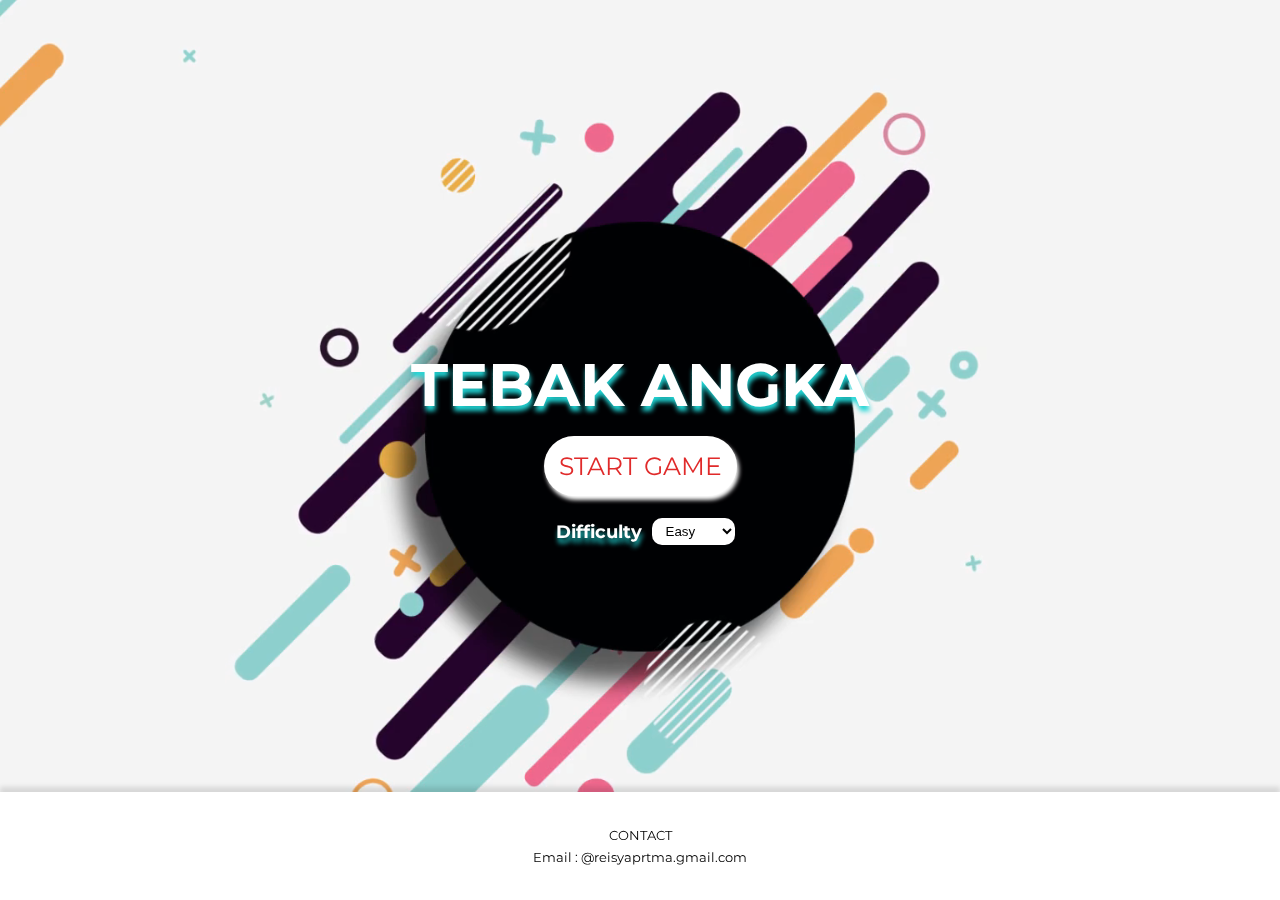
<file: index.html>
<html id="html">

<head>
    <title>TEBAK ANGKA</title>
    <meta name="viewport" content="width=device-width, initial-scale=1">
    <link rel="stylesheet" href="style.css">
    <link rel="preconnect" href="https://fonts.googleapis.com">
    <link rel="preconnect" href="https://fonts.gstatic.com" crossorigin>
    <link
        href="https://fonts.googleapis.com/css2?family=Montserrat:wght@500&family=Potta+One&family=RocknRoll+One&display=swap"
        rel="stylesheet">
</head>

<body>
    <div class="video">
        <video id="background-video" autoplay loop muted
            poster="background.mp4">
            <source src="background.mp4" type="video/mp4">
        </video>
    </div>
    <div class="isi">
        <h1>TEBAK ANGKA</h1>
        <a id="tombol" href="main.html">START GAME</a>
        <div class="diffbox">
            <h1 class="hdiff">Difficulty</h1>
            <form id="form" name="form" onsubmit="return false" class="gender">
                <select name="" id="difficulty">
                    <option value="easy" id="easy">Easy</option>
                    <option value="normal" id="normal">Normal</option>
                    <option value="hard" id="hard">Hard</option>
                    <option value="dewa" id="dewa">Dewa</option>
                </select>
            </form>
        </div>
    </div>
    <div class="footer">
        <li class="fli">
            CONTACT
        </li>
        <li class="fli">
            Email : @reisyaprtma.gmail.com
        </li>
    </div>
    <script src="script.js"></script>
</body>
</file>
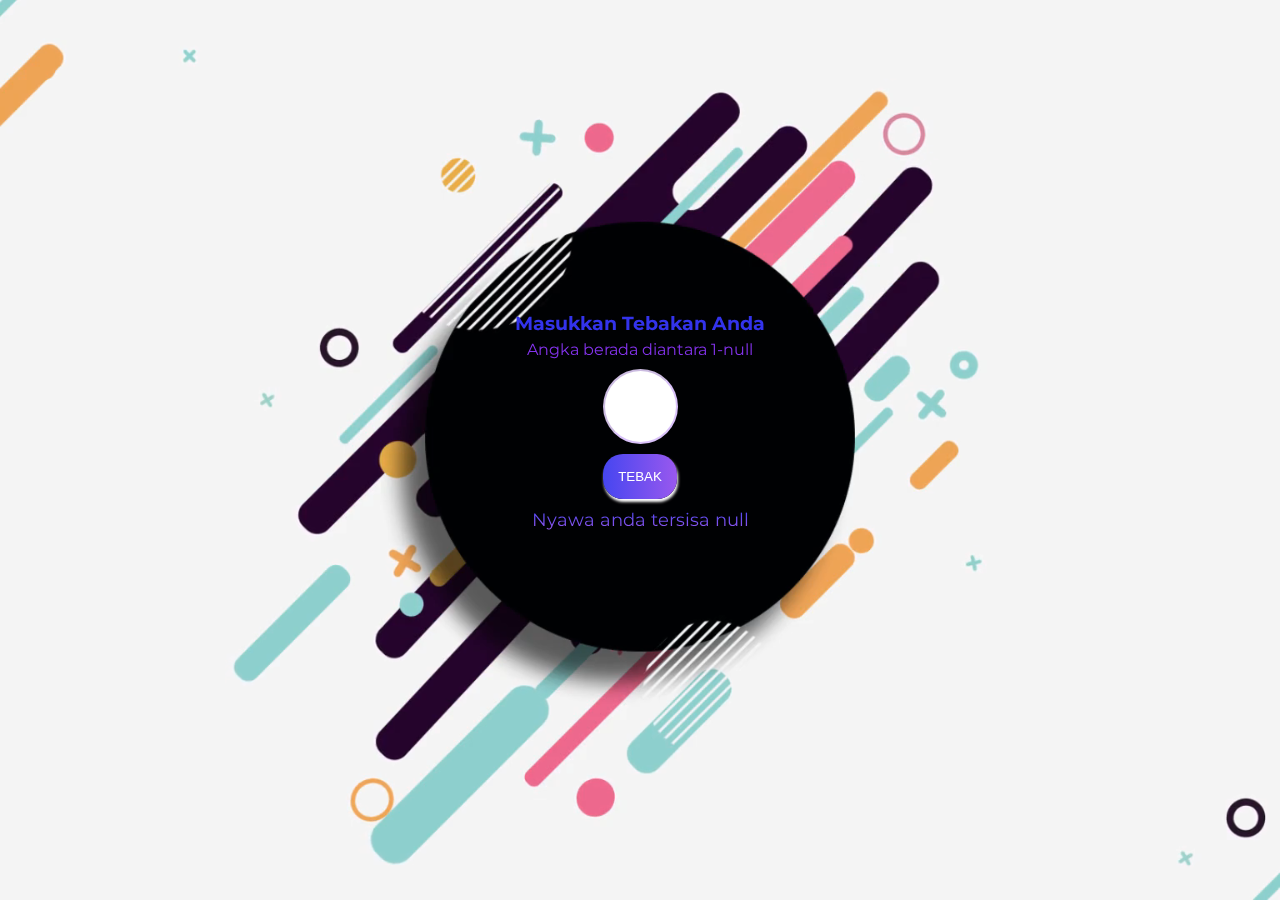
<file: main.html>
<html id="html">

<head>
    <title>TEBAK ANGKA</title>
    <meta name="viewport" content="width=device-width, initial-scale=1">
    <link rel="stylesheet" href="style.css">
    <link rel="preconnect" href="https://fonts.googleapis.com">
    <link rel="preconnect" href="https://fonts.gstatic.com" crossorigin>
    <link
        href="https://fonts.googleapis.com/css2?family=Montserrat:wght@500&family=Potta+One&family=RocknRoll+One&display=swap"
        rel="stylesheet">
</head>
<body>
    <div class="video">
        <video id="background-video" autoplay loop muted
            poster="background.mp4">
            <source src="background.mp4" type="video/mp4">
        </video>
    </div>
    <div class="isi">
        <div class="kotakisi">
            <form onsubmit="return false" class="b" id="angkatebak">
                <p id="headform">Masukkan Tebakan Anda</p>
                <p id="rentang"></p>
                <input type="number" id="input" autocomplete="off"/>
            </form>
            <button id="tebak">TEBAK</button>
            <a id="ulang" href="index.html">PLAY AGAIN</a>
            <p id="nyawa"></p>
            <p id="angkaasli"></p>
        </div>
    </div>
    <script src="main.js"></script>
</body>
</file>
<file: style.css>
*,
html{
    margin: 0px;
    padding: 0px;
}
@keyframes enter{
    from{
        opacity: 0;
        transform: scale(0)
    }
    to{
        opacity: 1;
        transform: scale(1)
    }
}
@keyframes down{
    from{
        opacity: 0;
        transform: translateY(-30px)
    }
    to{
        opacity: 1;
        transform: translateY(0px)
    }
}
@keyframes up{
    from{
        opacity: 0;
        transform: translateY(30px)
    }
    to{
        opacity: 1;
        transform: translateY(0px)
    }
}
@-webkit-keyframes glow {
    from {
      color: rgb(224, 42, 42);
    }
    to {
      color: rgb(240, 236, 46);
    }
  }
  @-webkit-keyframes glow2 {
    from {
      color: rgb(42, 60, 224);
    }
    to {
        color: rgb(224, 42, 42);
    }
  }
.isi{
    height: 88vh;
    display: flex;
    flex-direction: column;
    justify-content: center;
    align-items: center;
}
h1{
    animation: down 1s ease-in;
    font-family: 'montserrat';
    font-size: 60;
    margin-top: 12vh;
    color: rgb(255, 255, 255);
    text-shadow:1px 5px 5px #21d6d6;
}
a{
    
    animation: glow 2s ease  infinite alternate-reverse;
    padding: 15px ;
    border-radius: 30px;
    background-color: white;
    font-family: 'montserrat';
    font-size: 25;
    margin: 15px;
    color: rgb(224, 42, 42);
    text-decoration: none;
    box-shadow: 2px 4px 4px rgb(255, 255, 255);
    transition: all ease-out .4s;
}
a:hover{
    transform: scale(1.15);
}
.hdiff{
    animation: up 1s ease-in;
    color: rgb(255, 255, 255);
    font-size: large;
    margin-top: 0;
    margin: 10px;
}
.diffbox{
    animation: up 1s ease-in;
    display: flex;
    justify-content: center;
    align-items: center;
    height: 12pvh;
}
#difficulty{
    border-radius: 10px;
    background-color: rgb(255, 255, 255);
    animation: glow2 2s ease  infinite alternate-reverse;
    outline: none;
    border: none;
    font-family: Arial, Helvetica, sans-serif;
    padding-left: 10px;
    padding-right: 10px;
    padding-top: 5px;
    padding-bottom: 5px;
}
#easy{
    color: rgb(51, 202, 51);
}
#normal{
    color: rgb(238, 235, 55);
}
#hard{
    color: rgb(235, 51, 51);
}
#dewa{
    color: rgb(0, 0, 0);
}
#background-video{
    z-index: -1;
    position: absolute;
    object-fit: cover;
    height: 100vh;
    width: 100%;
}
.isi{
    background-color: transparent;
}
.kotakisi{
    margin-top: 50px;
    animation: enter 1s ease-in;
    border-radius: 20px;
    display: flex;
    flex-direction: column;
    justify-content: center;
    align-items: center;
    width: 400px;
    height: 350px;
    /* background-color: white;
    box-shadow: 5px 10px 10px rgba(0, 0, 0, 0.384); */
}
#angkatebak{
    display: flex;
    flex-direction: column;
    justify-content: center;
    justify-items: center;
    align-items: center;
}
#headform{
    width: 350px;
    text-align: center;
    font-family: "montserrat";
    font-size: larger;
    font-weight: bold;
    color: rgb(51, 51, 236);
    margin-bottom: 5px ;
}
#rentang{
    font-family: "montserrat";
    font-size: medium;
    color: rgb(131, 51, 236);
    margin-bottom: 10px ;
}
#input{
    border-color: rgba(131, 51, 236, 0.301);
    text-align: center;
    height: 75px;
    width: 75px;
    border-radius: 75px;
    font-size: larger;
}
#input:focus{
    outline-color: rgb(131, 51, 236);;
}
#tebak{
    outline: none;
    border: none;
    padding: 15px;
    background: linear-gradient(to right, rgb(70, 70, 240),rgb(153, 88, 238));
    border-radius: 20px;
    color: white;
    margin: 10px;
    box-shadow: 1px 3px 3px rgb(255, 255, 255);
    transition: all ease-out .4s;
}
#tebak:hover{
    transform: translateY(-5px);
}
#angkaasli{
    background: -webkit-linear-gradient( rgb(84, 240, 70),rgb(238, 190, 88));
    -webkit-background-clip: text;
    -webkit-text-fill-color: transparent;
    font-family: "montserrat";
      font-size: large;
}
#nyawa{
    background: -webkit-linear-gradient( rgb(70, 70, 240),rgb(153, 88, 238));
  -webkit-background-clip: text;
  -webkit-text-fill-color: transparent;
  font-family: "montserrat";
    font-size: large;
}
.footer{
    /* background: linear-gradient(to right,#834d9b,#d04ed6); */
    box-shadow:  0px -5px 5px #0000001f;  
    background-color: white;
    height: 12vh;
    display: flex;
    flex-direction: column;
    justify-content: center;
    align-items: center;
    list-style-type: none;
}
.fli{
    font-family: "montserrat";
    color: rgb(0, 0, 0);
    margin: 3px;
    font-size: small;
}
@media only screen and (max-width: 700px){
    h1{
        font-size: 50;
    }
    .kotakisi{
        width: 300px;
    }
    #headform{
        width: auto;
        font-size: medium;
    }
}
</file>
